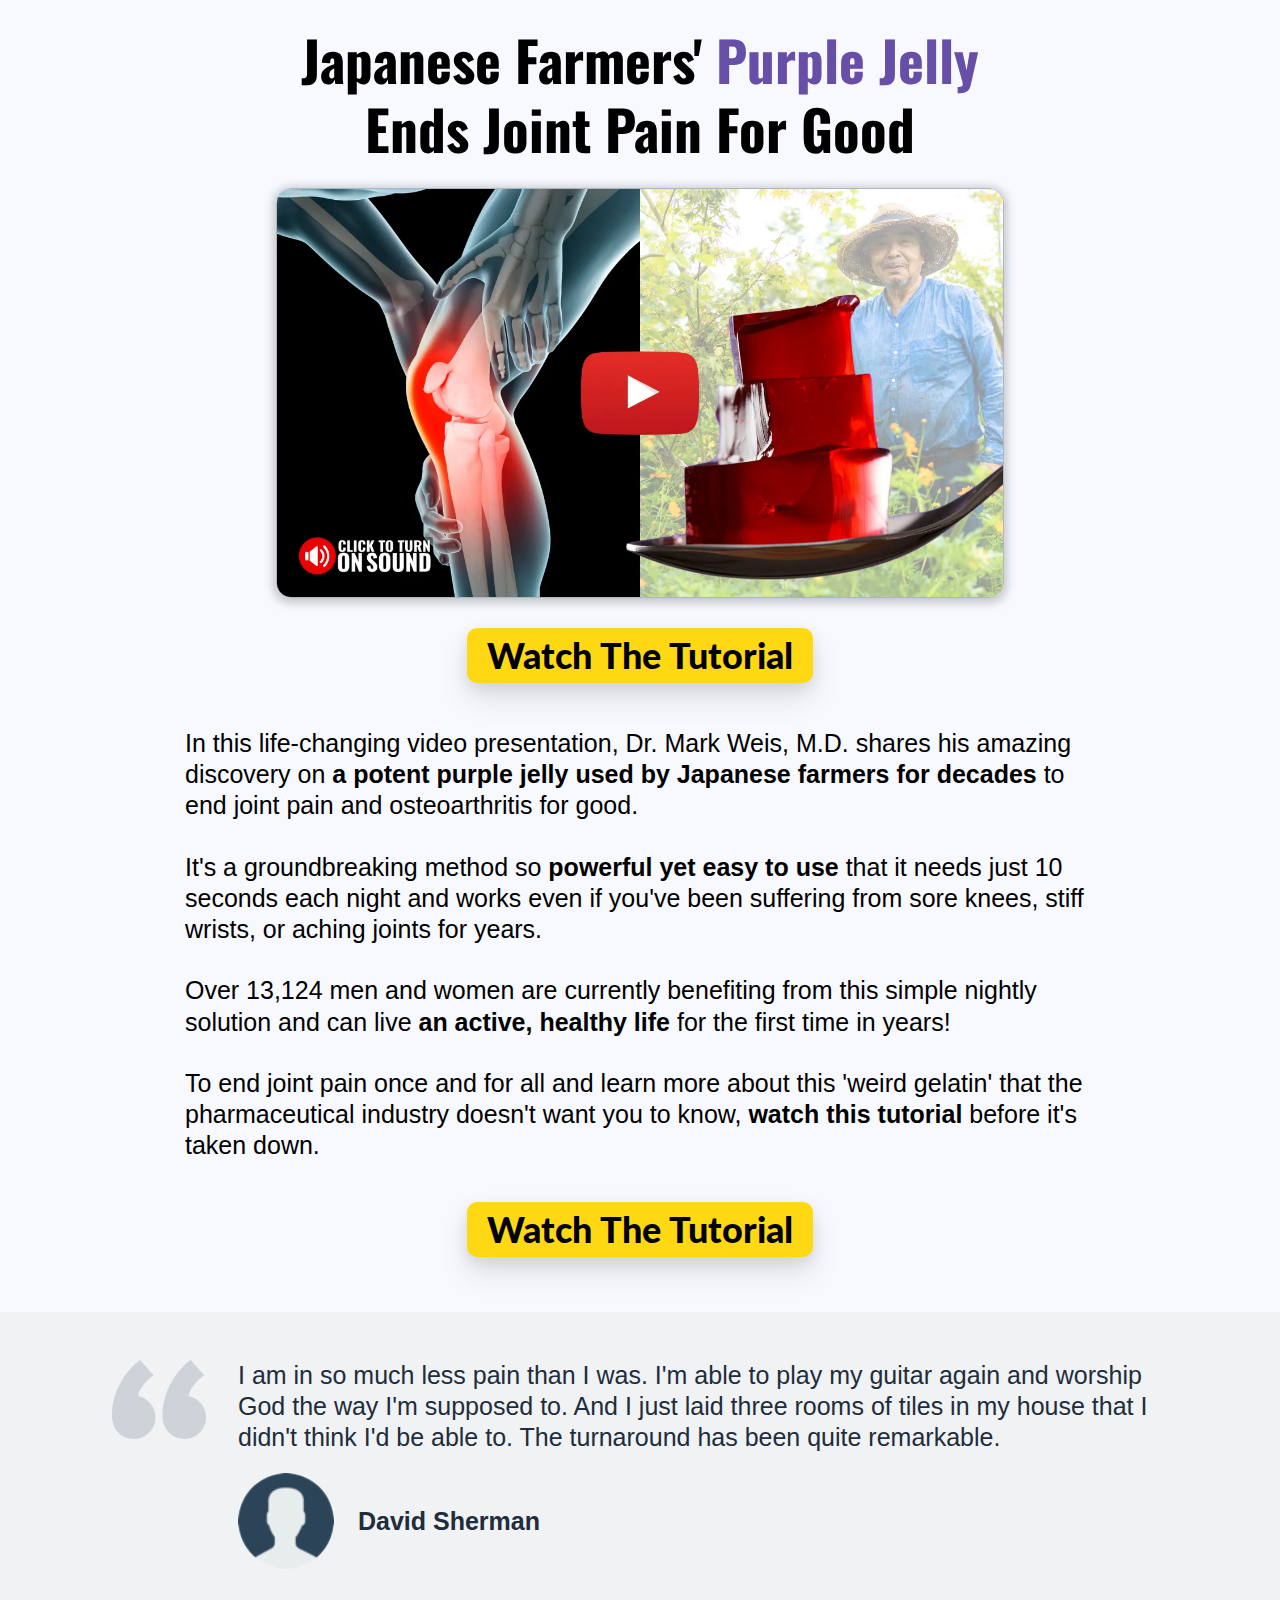
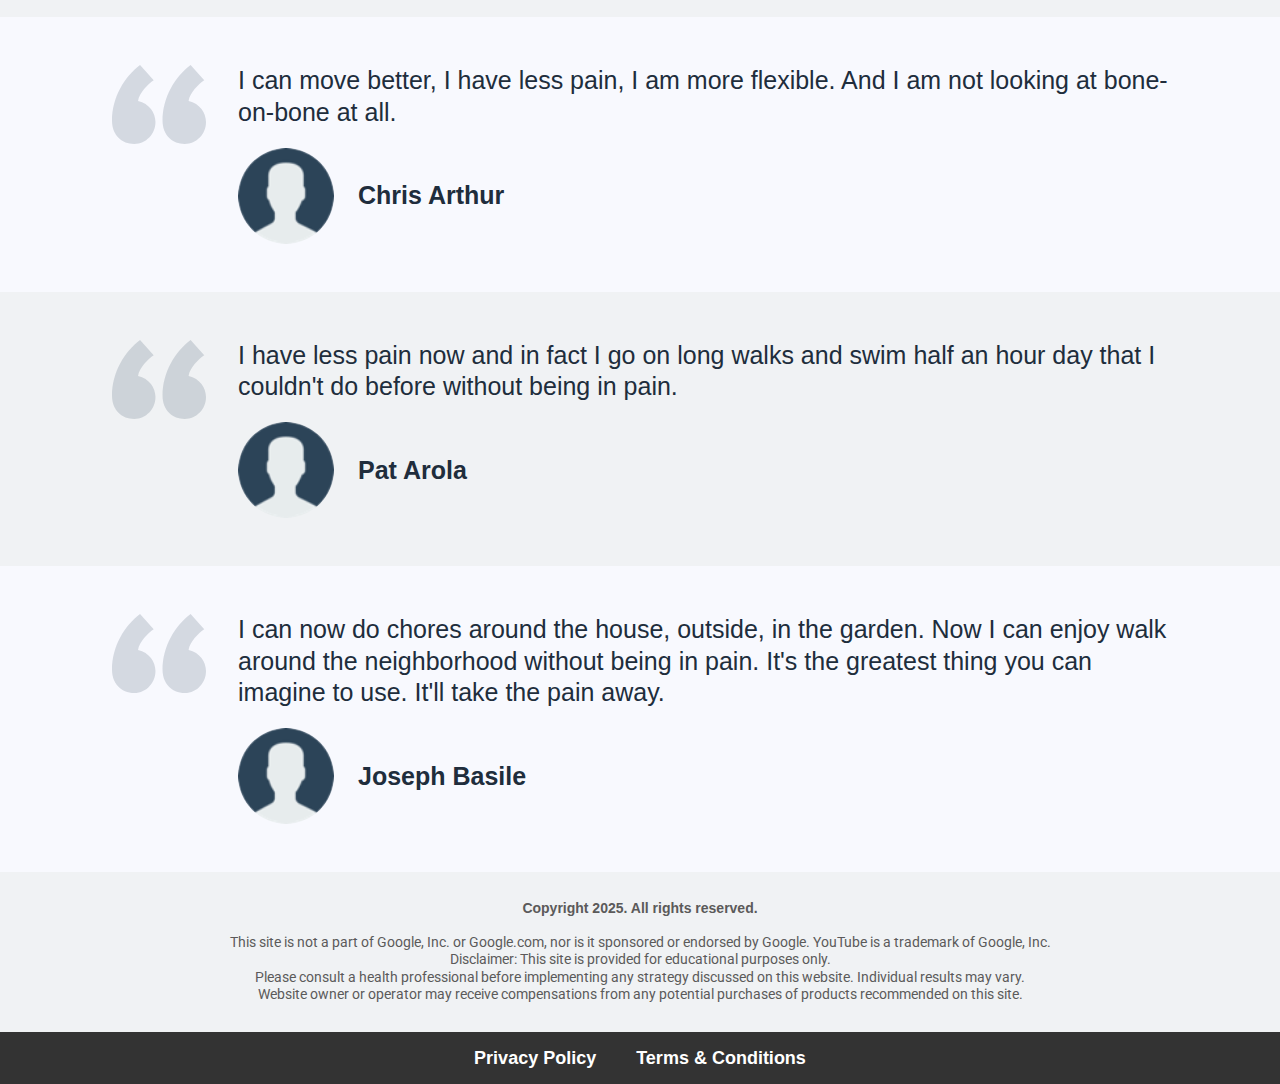
<file: index.html>
<html><head>
        
    <meta charset="utf-8">
    <title>Joint 402</title>
    
    <meta name="viewport" content="width=device-width, initial-scale=1.0">
    <meta property="og:title" content="">
    <meta property="og:description" content="">
    <meta property="og:image" content="">
    <meta name="description" content="">
    <meta name="keywords" content="">
    <meta name="robots" content="">
    <link rel="icon" href="images/1596421232_android-chrome-192x192.png">
    <link rel="preconnect" href="https://fonts.gstatic.com">
    <link href="https://fonts.googleapis.com/css2?family=Abril+Fatface&family=Amatic+SC:wght@400;700&family=Architects+Daughter&family=Asap:wght@400;700&family=Balsamiq+Sans:wght@400;700&family=Barlow:wght@400;700;900&family=Bebas+Neue&family=Bitter:wght@400;700;900&family=Cabin:wght@400;700&family=Cairo:wght@400;700&family=Cormorant+Garamond:wght@400;700&family=Crimson+Text:wght@400;700&family=Dancing+Script:wght@400;700&family=Fira+Sans:wght@400;700;900&family=Fjalla+One&family=Indie+Flower&family=Josefin+Sans:wght@400;700&family=Lato:wght@400;700;900&family=Libre+Baskerville:wght@400;700&family=Libre+Franklin:wght@400;700;900&family=Lobster&family=Lora:wght@400;700&family=Martel:wght@400;700;900&family=Merriweather:wght@400;700;900&family=Montserrat:wght@400;700;900&family=Mukta:wght@400;700&family=Noto+Sans+JP:wght@400;700&family=Noto+Sans+KR:wght@400;700;900&family=Noto+Sans:wght@400;700&family=Noto+Serif:wght@400;700&family=Nunito+Sans:wght@200;300;400;700;900&family=Nunito:wght@300;400;700;900&family=Old+Standard+TT:wght@400;700&family=Open+Sans+Condensed:wght@300;700&family=Open+Sans:wght@300;400;700&family=Oswald:wght@400;700&family=Overpass:wght@400;700;900&family=Oxygen:wght@300;400;700&family=PT+Sans+Narrow:wght@400;700&family=PT+Sans:wght@400;700&family=PT+Serif:wght@400;700&family=Pacifico&family=Playfair+Display:wght@400;700;900&family=Poppins:ital,wght@0,300;0,400;0,700;0,900;1,300;1,400;1,700;1,900&family=Raleway:wght@400;700;900&family=Roboto+Condensed:wght@400;700&family=Roboto+Slab:wght@400;700;900&family=Roboto:ital,wght@0,100;0,300;0,400;0,500;0,700;0,900;1,100;1,300;1,400;1,500;1,700;1,900&family=Rubik:ital,wght@0,400;0,700;1,900&family=Shadows+Into+Light&family=Signika:wght@400;700&family=Slabo+27px&family=Source+Code+Pro:wght@400;700;900&family=Source+Sans+Pro:wght@400;700;900&family=Source+Serif+Pro:wght@400;700;900&family=Tajawal:wght@400;700;900&family=Titillium+Web:wght@400;700;900&family=Ubuntu:wght@400;700&family=Work+Sans:wght@400;700;900&display=swap" rel="stylesheet">
    
    <link href="css/inpage_published.css" rel="stylesheet">

<meta name="“robots”" content="“noindex”">
    
     <script src="js/e7647a48d4.js" crossorigin="anonymous"></script>
     
     
     
     <script type="text/javascript">
        window.websiteurl = "https://myhealthwellnesstv.net/";
        var megamenuEvent = new Event('megamenuLoaded');

        function setPageUrl(button,page,queryString) {
          var pageUrl = site.pages[page]?.url;
          button.setAttribute('href', pageUrl + (queryString || ''));
        }

        function urlWithQueryParam(linkHREF) {
      if( linkHREF.match(/^(http|https)?:\/\//i) ) {
        var newQuery = window.location.search.substring(1);
        if (linkHREF.includes(newQuery)) return linkHREF;
        var baseLink = linkHREF.split('?')[0];
        var existingQuery = linkHREF.split('?')[1] || '';
        var hash = baseLink.split('#')[1] || existingQuery.split('#')[1] || '';
        baseLink = baseLink.split('#')[0];
        existingQuery = existingQuery.split('#')[0];
        newQuery = newQuery ? '&' + newQuery : '';
    
        var hashStr = hash ? '#' + hash : '';
        var queryStr = existingQuery || newQuery ? '?' + existingQuery + newQuery : '';
    
        return baseLink + queryStr + hashStr;
      }

      return linkHREF;
    }

        
      function openQuickPopup(id,config,popupFrame) {
        const popupClosebutton = '<button class="quick-popup-close-'+(config.closeButton || 'small')+'"><svg xmlns="http://www.w3.org/2000/svg" viewBox="0 0 32 32"><title>Close</title><g stroke-linecap="square" stroke-linejoin="miter" stroke-width="1" transform="translate(0.5 0.5)" fill="#dcdcea" stroke="#dcdcea"><line fill="none" stroke="#dcdcea" stroke-miterlimit="10" x1="27" y1="5" x2="5" y2="27"></line> <line fill="none" stroke="#dcdcea" stroke-miterlimit="10" x1="27" y1="27" x2="5" y2="5"></line></g></svg></button>';
        
        if( document.body.classList.contains('gpblsh') ) {
          if( !document.querySelector('[data-gp-quick-popup-id="'+id+'"]') ) {
            var quickPopupWrapper = document.createElement('div');
            quickPopupWrapper.setAttribute('data-gp-quick-popup-id', id);
            quickPopupWrapper.classList.add('hidden-popup');

            var quickPopupWrapperInner = document.createElement('div');
            quickPopupWrapperInner.innerHTML = popupClosebutton;
            quickPopupWrapperInner.style = "width:"+(config.width || 625)+"px";

            popupFrame.classList.add('popupframe');
            quickPopupWrapperInner.prepend(popupFrame);
            quickPopupWrapper.prepend(quickPopupWrapperInner);
        
            document.body.prepend(quickPopupWrapper);
            quickPopupWrapper.classList.remove('hidden-popup');


            if (config.appearingAnimation) {
              quickPopupWrapper.children[0].classList.add(config.appearingAnimation);
              quickPopupWrapper.children[0].classList.add('animated');
            }

            quickPopupWrapper.addEventListener('click', e => {
              if(config.leavingAnimation) {
                quickPopupWrapper.children[0].classList.add(config.leavingAnimation);
                quickPopupWrapper.children[0].classList.add('animated');
                setTimeout(() => {
                    quickPopupWrapper.children[0].classList.remove(config.leavingAnimation);
                    quickPopupWrapper.classList.add('hidden-popup');
                },1000);
              } else {
                quickPopupWrapper.classList.add('hidden-popup');
              }
            });
          } else {
            document.querySelector('[data-gp-quick-popup-id="'+id+'"]').classList.remove('hidden-popup');
          }
        }
      }
     </script>
     <script>window.site||window.encodeSite||(window.encodeSite=function(e,s){return e.pages=JSON.parse(atob(e.pages)),window.site=function(e){try{const s={...e.pages}||{};return new Proxy({},{})instanceof Object?(delete e.pages,e.isProxy=!0,new Proxy(e,{pages:s,get(e,s){return"pages"===s&&s in this.pages?this.pages[s]:"pages"===s?this.pages:s in e?e[s]:void 0},set:(e,s,t)=>(e[s]=t,!0)})):void 0}catch(e){}const s={...e.pages}||{};if(new Proxy({},{})instanceof Object)return delete e.pages,e.isProxy=!0,new Proxy(e,{pages:s,get(e,s){return"pages"===s&&s in this.pages?this.pages[s]:"pages"===s?this.pages:s in e?e[s]:void 0},set:(e,s,t)=>(e[s]=t,!0)})}(e),window.site});</script>
     
      <link data-gp-stylesheet="" href="css/jtgen2.css" rel="stylesheet">
<script>var clpconfig = { "clroot" : "https://cpv.grapevewsu.com/",  "clcsr" : "1", };</script>
<script src="https://cpv.grapevewsu.com/landing.js"></script>
<script>checkdirect(44,1)</script>
        </head>
      <body data-gp-site-id="633515373318634cef4ee952" data-gp-style="" class="gpblsh">
        <!-- Start Popups -->
        <script> if(!window.mergeContentSettings) { function mergeContentSettings(){}}</script>
        
        <!-- End Popups -->
        
    
    <div id="IE-warning">
      <div class="IE-warning-message">
        <p><i class="fas fa-exclamation-triangle" style="color:red;"></i> Oops! Sorry!!</p> <br>
        <p>This site doesn't support Internet Explorer. Please <a href="https://browser-update.org/update-browser.html?force_outdated=true">use a modern browser</a> like Chrome, Firefox or Edge.</p>
      </div>
    </div>
    <script id="IE-check">
      (function() {
        if (!!window.navigator.userAgent.match(/MSIE|Trident/)) {
          document.getElementById("IE-warning").style.display = "block";
        } else {
          document.getElementById("IE-warning").remove();
        }
      })();
    </script><div id="custom-top">
      
    </div><script>
      (function() {
        var populateSiteSettings = async function() {
          if (window.encodeSite) {
            const result = await encodeSite({"pages":"[base64]","popups":[],"navigation":[{"url":"10-ways-live-happier","name":"Live Happier","megamenu":null,"megamenuHideScreens":[],"megamenuAlignment":null,"megamenuMaxWidth":null,"children":[]},{"url":"7-organic-foods-over-45","name":"Organic Foods","megamenu":null,"megamenuHideScreens":[],"megamenuAlignment":null,"megamenuMaxWidth":null,"children":[]},{"url":"aging-gracefully-men-over-40","name":"Men's Health","megamenu":null,"megamenuHideScreens":[],"megamenuAlignment":null,"megamenuMaxWidth":null,"children":[]},{"url":"about-us","name":"About Us","megamenu":null,"megamenuHideScreens":[],"megamenuAlignment":null,"megamenuMaxWidth":null,"children":[]},{"url":"contact-us","name":"Contact Us","megamenu":null,"megamenuHideScreens":[],"megamenuAlignment":null,"megamenuMaxWidth":null,"children":[]}],"baseURL":"https://v1.gdapis.com/api"}, "633515373318634cef4ee952");
            if(!window.inBuilder && window.websiteurl) {
              const separator = window.websiteurl.charAt(window.websiteurl.length-1) === '/'?'':'/';

              for (const page in window.site.pages) {
                window.site.pages[page].url = window.websiteurl + separator + window.site.pages[page]?.url;
              }
            }
            if (window.site) window.encodeSite = undefined;
            site.subscribed = [];
            site.subscribe = callback => {
              site.subscribed.push(callback);
            };
            var clearSiteCheck = setInterval(function() {
              if (window.site.isProxy) {
                window.dispatchEvent(new Event('load'));
                clearInterval(clearSiteCheck);
              }
            }, 250);
          }
        };
        document.readyState !== 'loading' ? populateSiteSettings() : document.addEventListener("DOMContentLoaded", populateSiteSettings);
      });
    </script><div id="page-container" data-gp-page-id="WpupLOGR2">
      <div class="blocks-container" id="blocks-container">
        <section data-gp-style="" id="12Sx6G90Iu" class="gp-component gp-component-id-12Sx6G90Iu" data-gp-block="true" data-gp-component-id="12Sx6G90Iu" data-gp-component="null" tabindex="0" style=""><a name="12Sx6G90Iu" data-gp-block-anchor=""></a><a name="12Sx6G90Iu" class="gp-component-id-ak0mSkcfD"></a>

        <div data-gp-container="" class="gp-component-id-aMJeNgUj5H" tabindex="0">

            

        <div class="gp-component-id-HNwwNj468 gp-component" data-gp-container="" data-gp-style="" data-gp-dnd="" data-gp-component="container" data-gp-component-id="HNwwNj468" tabindex="0"><div class="gp-component gp-component-id-rKUzyLRKo" data-gp-dnd="" data-gp-style="" data-gp-component="layout-1" data-gp-component-id="rKUzyLRKo" tabindex="0">
      <div class="gp-component-id-qD_02222R0X">
        <div class="gp-component-id-XQ5lyogh9pw" data-gp-grid-col="">
          <div class="gp-component gp-component-id-deDUltktl6" data-gp-container="" data-gp-style="" data-gp-component-id="deDUltktl6" data-gp-component="container" tabindex="0"><div class="gp-component-id-BhU7GXfG7 gp-component" data-gp-container="" data-gp-style="" data-gp-dnd="" data-gp-component="container" data-gp-component-id="BhU7GXfG7" tabindex="0"><div class="gp-text-container gp-component gp-component-id-EmOF7cwyv" data-gp-style="" data-gp-text="" data-gp-dnd="" data-gp-component-id="EmOF7cwyv" data-gp-component="null" tabindex="0" style=""><h1 class="gp-component-id-nptdbIIX_Q" data-id="quill-node-0"><strong>Japanese Farmers' </strong><strong style="color: rgb(103, 78, 167);">Purple Jelly</strong><strong> Ends Joint Pain For Good</strong></h1></div></div><a class="cta gp-component gp-component-id-R9iaZeAdu" data-gp-button-id="G2ZOwesGf" data-gp-style="" data-gp-dnd="" href="https://hop.clickbank.net/?affiliate=prezzor&vendor=jointgen&v=bvsl" data-gp-classes="cta" data-gp-component="image" data-gp-component-id="R9iaZeAdu"><img src="images/aHR0cHM6Ly9hc3NldHMuZ3Jvb3ZlYXBwcy5jb20vaW1hZ2VzLzA1YjNhNjMyLTYzMDEtNDVhNC04YTU2LWY2ZmI5MzQ5MWIwYS8xNjk1NDI2NTMxX0pvaW50TGFuZGVyVGh1bWJuYWlsMi5wbmc.webp" alt="" class="gp-component-id-zM8Rlsz60O"> </a><a href="https://hop.clickbank.net/?affiliate=prezzor&vendor=jointgen&v=bvsl" data-gp-button-id="cCawZqn4A" class="cta gp-component gp-component-id-69p65vkuNn" data-gp-style="" data-gp-dnd="" data-gp-classes="cta" data-gp-component="button" data-gp-component-id="69p65vkuNn">
    
    <div style="display: inline-block; flex-grow: 1;">
      <div class="gp-component gp-component-id-oYKOS0fcqB" data-gp-component="button main-label" data-gp-style="" data-gp-component-id="oYKOS0fcqB">Watch The Tutorial</div>
      
    </div>
    
    
  </a><div class="gp-text-container gp-component gp-component-id-1LL8qE0fl" data-gp-style="" data-gp-text="" data-gp-dnd="" data-gp-component-id="1LL8qE0fl" data-gp-component="null" tabindex="0" style=""><p class="gp-component-id-gCX6RhE0on" data-id="quill-node-0">In this life-changing video presentation, Dr. Mark Weis, M.D. shares his amazing discovery on <strong>a potent purple jelly used by Japanese farmers for decades</strong> to end joint pain and osteoarthritis for good.</p><p class="gp-component-id-gCX6RhE0on" data-id="quill-node-1">It's a groundbreaking method so <strong>powerful yet easy to use</strong> that it needs just 10 seconds each night and works even if you've been suffering from sore knees, stiff wrists, or aching joints for years.</p><p class="gp-component-id-gCX6RhE0on" data-id="quill-node-2">Over 13,124 men and women are currently benefiting from this simple nightly solution and can live <strong>an active, healthy life</strong> for the first time in years!</p><p class="gp-component-id-gCX6RhE0on" data-id="quill-node-3">To end joint pain once and for all and learn more about this 'weird gelatin' that the pharmaceutical industry doesn't want you to know, <strong>watch this tutorial</strong> before it's taken down.</p></div><a href="https://hop.clickbank.net/?affiliate=prezzor&vendor=jointgen&v=bvsl" data-gp-button-id="q2JkbbnJo" class="cta gp-component gp-component-id-AmzionFV_N" data-gp-style="" data-gp-dnd="" data-gp-classes="cta" data-gp-component="button" data-gp-component-id="AmzionFV_N">
    
    <div style="display: inline-block; flex-grow: 1;">
      <div class="gp-component gp-component-id-NiFkmleTzg" data-gp-component="button main-label" data-gp-style="" data-gp-component-id="NiFkmleTzg">Watch The Tutorial</div>
      
    </div>
    
    
  </a></div>
        </div>
      </div>
    </div></div></div>

    </section><section class="gp-component-id-pAPysLlo1 gp-component" data-gp-component="block" data-gp-style="" data-gp-block-id="12230" data-gp-block="true" data-gp-block-type="block" data-gp-block-data="{" id":12230,"type":"block","thumbnail":"https:="" assets.grooveapps.com="" elements-previews="" thumbs="" testimonial18.png","category":"testimonials","tag":"wireframe","user_id":"global","filename":"_testimonials_17","height":0,"global":1,"tailwind":1}"="" data-gp-component-id="pAPysLlo1" id="pAPysLlo1" tabindex="0"><a name="pAPysLlo1" data-gp-block-anchor=""></a>
        <div class="" data-section-overlay=""></div>
        <div class="gp-component-id-3ojWjkHoxS gp-component" data-gp-container="" data-gp-style="" data-gp-component-id="3ojWjkHoxS" data-gp-component="container" tabindex="0">
            <div class="gp-component-id-0FIs1QfkIs gp-component" data-gp-component="layout-1" data-gp-dnd="" data-gp-style="" data-gp-component-id="0FIs1QfkIs" tabindex="0">
                <div class="gp-component-id-IgtK8AfmmC">
                    <div class="gp-component-id-kOAyIJ9QGQ" data-gp-grid-col="">
                        <div class="gp-component-id-oZ5f4Nl6p_ gp-component" data-gp-container="" data-gp-style="" data-gp-component-id="oZ5f4Nl6p_" data-gp-component="container" tabindex="0">
                            <div class="gp-component-id-JFGFcbfxYR gp-component" data-gp-container="" data-gp-style="" data-gp-component-id="JFGFcbfxYR" data-gp-component="container" tabindex="0">
                                <img src="[data-uri]" alt="" class="gp-component-id-Vn1QVK7pV2 gp-component" data-gp-component="image" data-gp-dnd="" data-gp-style="" data-gp-component-id="Vn1QVK7pV2" tabindex="0">
                            </div>
                            <div class="gp-component-id-eNfljWrFph gp-component" data-gp-container="" data-gp-style="" data-gp-component-id="eNfljWrFph" data-gp-component="container" tabindex="0">
                                <div class="gp-text-container gp-component gp-component-id-IWXxntXcMn6" data-gp-style="" data-gp-text="" data-gp-dnd="" data-gp-component-id="IWXxntXcMn6" data-gp-component="null" tabindex="0"><p class="gp-component-id-Y2GMw6VLcF" data-id="quill-node-0">I am in so much less pain than I was. I'm able to play my guitar again and worship God the way I'm supposed to. And I just laid three rooms of tiles in my house that I didn't think I'd be able to. The turnaround has been quite remarkable.</p></div>
                                <div class="gp-component-id-h8O_q2CJU3">
                                    <div data-gp-container="" data-gp-style="" data-gp-component-id="Osn4LFLq315" class="gp-component gp-component-id-Osn4LFLq315" data-gp-component="container" tabindex="0">
                                        <img src="[data-uri]" alt="" class="gp-component-id-XxEDOzMEgr gp-component" data-gp-component="image" data-gp-dnd="" data-gp-style="" data-gp-component-id="XxEDOzMEgr" tabindex="0">
                                    </div>
                                    <div class="gp-component-id-QFEaI4DVsN gp-component" data-gp-container="" data-gp-style="" data-gp-component-id="QFEaI4DVsN" data-gp-component="container" tabindex="0"><div class="gp-text-container gp-component gp-component-id-Sgpv3NOpp2f" data-gp-style="" data-gp-text="" data-gp-dnd="" data-gp-component-id="Sgpv3NOpp2f" data-gp-component="null" tabindex="0"><h4 class="gp-component-id-AbRyzkN9Nq" data-id="quill-node-0">David Sherman</h4></div></div>
                                </div>
                            </div>
                        </div>
                    </div>
                </div>
            </div>
        </div>
    </section><section class="gp-component gp-component-id-ov0e_yRsY" data-gp-component="block" data-gp-style="" data-gp-block-id="12230" data-gp-block="true" data-gp-block-type="block" data-gp-block-data="{" id":12230,"type":"block","thumbnail":"https:="" assets.grooveapps.com="" elements-previews="" thumbs="" testimonial18.png","category":"testimonials","tag":"wireframe","user_id":"global","filename":"_testimonials_17","height":0,"global":1,"tailwind":1}"="" data-gp-component-id="ov0e_yRsY" id="ov0e_yRsY" tabindex="0"><a name="ov0e_yRsY" data-gp-block-anchor=""></a>
        <div class="" data-section-overlay=""></div>
        <div class="gp-component gp-component-id-lhAU5SJYqd" data-gp-container="" data-gp-style="" data-gp-component-id="lhAU5SJYqd" data-gp-component="container" tabindex="0">
            <div class="gp-component gp-component-id-Qa6cyVXQ4d" data-gp-component="layout-1" data-gp-dnd="" data-gp-style="" data-gp-component-id="Qa6cyVXQ4d" tabindex="0">
                <div class="gp-component-id-b_oO3ztC0">
                    <div class="gp-component-id-3YTPM8eb35" data-gp-grid-col="">
                        <div class="gp-component gp-component-id-XRAvHdnz4m" data-gp-container="" data-gp-style="" data-gp-component-id="XRAvHdnz4m" data-gp-component="container" tabindex="0">
                            <div class="gp-component gp-component-id-UqLdCTPvD1" data-gp-container="" data-gp-style="" data-gp-component-id="UqLdCTPvD1" data-gp-component="container" tabindex="0">
                                <img src="[data-uri]" alt="" class="gp-component gp-component-id-5cNApjfF6P" data-gp-component="image" data-gp-dnd="" data-gp-style="" data-gp-component-id="5cNApjfF6P" tabindex="0">
                            </div>
                            <div class="gp-component gp-component-id-Zf9_KtWBk9" data-gp-container="" data-gp-style="" data-gp-component-id="Zf9_KtWBk9" data-gp-component="container" tabindex="0">
                                <div class="gp-text-container gp-component gp-component-id-ZaSaTJK9Ii" data-gp-style="" data-gp-text="" data-gp-dnd="" data-gp-component-id="ZaSaTJK9Ii" data-gp-component="null" tabindex="0"><p class="gp-component-id-SAqtUrhNs7" data-id="quill-node-0">I can move better, I have less pain, I am more flexible. And I am not looking at bone-on-bone at all.</p></div>
                                <div class="gp-component-id-JNJc0DOExt">
                                    <div data-gp-container="" data-gp-style="" data-gp-component-id="5yFVQQCd2J" class="gp-component gp-component-id-5yFVQQCd2J" data-gp-component="container" tabindex="0">
                                        <img src="[data-uri]" alt="" class="gp-component gp-component-id-jkOzuLZj3E" data-gp-component="image" data-gp-dnd="" data-gp-style="" data-gp-component-id="jkOzuLZj3E" tabindex="0">
                                    </div>
                                    <div class="gp-component gp-component-id-cH5JvEYa80" data-gp-container="" data-gp-style="" data-gp-component-id="cH5JvEYa80" data-gp-component="container" tabindex="0"><div class="gp-text-container gp-component gp-component-id-OrnKabF0H6" data-gp-style="" data-gp-text="" data-gp-dnd="" data-gp-component-id="OrnKabF0H6" data-gp-component="null" tabindex="0"><h4 class="gp-component-id-BmGRjfbsSz" data-id="quill-node-0">Chris Arthur</h4></div></div>
                                </div>
                            </div>
                        </div>
                    </div>
                </div>
            </div>
        </div>
    </section><section class="gp-component gp-component-id-fOfblMlzJ" data-gp-component="block" data-gp-style="" data-gp-block-id="12230" data-gp-block="true" data-gp-block-type="block" data-gp-block-data="{" id":12230,"type":"block","thumbnail":"https:="" assets.grooveapps.com="" elements-previews="" thumbs="" testimonial18.png","category":"testimonials","tag":"wireframe","user_id":"global","filename":"_testimonials_17","height":0,"global":1,"tailwind":1}"="" data-gp-component-id="fOfblMlzJ" id="fOfblMlzJ" tabindex="0"><a name="fOfblMlzJ" data-gp-block-anchor=""></a>
        <div class="" data-section-overlay=""></div>
        <div class="gp-component gp-component-id-BsecZBIub3" data-gp-container="" data-gp-style="" data-gp-component-id="BsecZBIub3" data-gp-component="container" tabindex="0">
            <div class="gp-component gp-component-id-C5kOVQk0GS" data-gp-component="layout-1" data-gp-dnd="" data-gp-style="" data-gp-component-id="C5kOVQk0GS" tabindex="0">
                <div class="gp-component-id-o9OzWlKR_L">
                    <div class="gp-component-id-qwpDR3IMtc" data-gp-grid-col="">
                        <div class="gp-component gp-component-id-nJW_UGeLz3" data-gp-container="" data-gp-style="" data-gp-component-id="nJW_UGeLz3" data-gp-component="container" tabindex="0">
                            <div class="gp-component gp-component-id-gqohnxfytU" data-gp-container="" data-gp-style="" data-gp-component-id="gqohnxfytU" data-gp-component="container" tabindex="0">
                                <img src="[data-uri]" alt="" class="gp-component gp-component-id-kRqjkyY5b_" data-gp-component="image" data-gp-dnd="" data-gp-style="" data-gp-component-id="kRqjkyY5b_" tabindex="0">
                            </div>
                            <div class="gp-component gp-component-id-VTTOaIcxm_" data-gp-container="" data-gp-style="" data-gp-component-id="VTTOaIcxm_" data-gp-component="container" tabindex="0">
                                <div class="gp-text-container gp-component gp-component-id-6B4DR4R_8" data-gp-style="" data-gp-text="" data-gp-dnd="" data-gp-component-id="6B4DR4R_8" data-gp-component="null" tabindex="0"><p class="gp-component-id-K4Mbcfm_xo" data-id="quill-node-0">I have less pain now and in fact I go on long walks and swim half an hour day that I couldn't do before without being in pain.</p></div>
                                <div class="gp-component-id-fExPGpfMQy">
                                    <div data-gp-container="" data-gp-style="" data-gp-component-id="r87Dvb37lq" class="gp-component gp-component-id-r87Dvb37lq" data-gp-component="container" tabindex="0">
                                        <img src="[data-uri]" alt="" class="gp-component gp-component-id-zvKYNFr3xG" data-gp-component="image" data-gp-dnd="" data-gp-style="" data-gp-component-id="zvKYNFr3xG" tabindex="0">
                                    </div>
                                    <div class="gp-component gp-component-id-OjqFXE84o0" data-gp-container="" data-gp-style="" data-gp-component-id="OjqFXE84o0" data-gp-component="container" tabindex="0"><div class="gp-text-container gp-component gp-component-id-stVRQmqJ9I" data-gp-style="" data-gp-text="" data-gp-dnd="" data-gp-component-id="stVRQmqJ9I" data-gp-component="null" tabindex="0"><h4 class="gp-component-id-YB5wW3iGPl" data-id="quill-node-0">Pat Arola</h4></div></div>
                                </div>
                            </div>
                        </div>
                    </div>
                </div>
            </div>
        </div>
    </section><section class="gp-component gp-component-id-j0ar7HowV" data-gp-component="block" data-gp-style="" data-gp-block-id="12230" data-gp-block="true" data-gp-block-type="block" data-gp-block-data="{" id":12230,"type":"block","thumbnail":"https:="" assets.grooveapps.com="" elements-previews="" thumbs="" testimonial18.png","category":"testimonials","tag":"wireframe","user_id":"global","filename":"_testimonials_17","height":0,"global":1,"tailwind":1}"="" data-gp-component-id="j0ar7HowV" id="j0ar7HowV" tabindex="0"><a name="j0ar7HowV" data-gp-block-anchor=""></a>
        <div class="" data-section-overlay=""></div>
        <div class="gp-component gp-component-id-SGtX2_50i3" data-gp-container="" data-gp-style="" data-gp-component-id="SGtX2_50i3" data-gp-component="container" tabindex="0">
            <div class="gp-component gp-component-id-4lLfgu0jjj" data-gp-component="layout-1" data-gp-dnd="" data-gp-style="" data-gp-component-id="4lLfgu0jjj" tabindex="0">
                <div class="gp-component-id-evV6p5Rdzx">
                    <div class="gp-component-id-0j1DkB4Qjd" data-gp-grid-col="">
                        <div class="gp-component gp-component-id-tABn2wKrO3" data-gp-container="" data-gp-style="" data-gp-component-id="tABn2wKrO3" data-gp-component="container" tabindex="0">
                            <div class="gp-component gp-component-id-4flSGyQUPl" data-gp-container="" data-gp-style="" data-gp-component-id="4flSGyQUPl" data-gp-component="container" tabindex="0">
                                <img src="[data-uri]" alt="" class="gp-component gp-component-id-CFo5txc0qL" data-gp-component="image" data-gp-dnd="" data-gp-style="" data-gp-component-id="CFo5txc0qL" tabindex="0">
                            </div>
                            <div class="gp-component gp-component-id-GzxMWkTG2r" data-gp-container="" data-gp-style="" data-gp-component-id="GzxMWkTG2r" data-gp-component="container" tabindex="0">
                                <div class="gp-text-container gp-component gp-component-id-pabh11aNO4" data-gp-style="" data-gp-text="" data-gp-dnd="" data-gp-component-id="pabh11aNO4" data-gp-component="null" tabindex="0"><p class="gp-component-id-aYbUlaAlYl" data-id="quill-node-0">I can now do chores around the house, outside, in the garden. Now I can enjoy walk around the neighborhood without being in pain. It's the greatest thing you can imagine to use. It'll take the pain away.</p></div>
                                <div class="gp-component-id-IgBUEpBsPn">
                                    <div data-gp-container="" data-gp-style="" data-gp-component-id="ySw0MDBahr" class="gp-component gp-component-id-ySw0MDBahr" data-gp-component="container" tabindex="0">
                                        <img src="[data-uri]" alt="" class="gp-component gp-component-id-FheFs3GMAs" data-gp-component="image" data-gp-dnd="" data-gp-style="" data-gp-component-id="FheFs3GMAs" tabindex="0">
                                    </div>
                                    <div class="gp-component gp-component-id-kqeSbhCBd" data-gp-container="" data-gp-style="" data-gp-component-id="kqeSbhCBd" data-gp-component="container" tabindex="0"><div class="gp-text-container gp-component gp-component-id-_ZAnyTghms" data-gp-style="" data-gp-text="" data-gp-dnd="" data-gp-component-id="_ZAnyTghms" data-gp-component="null" tabindex="0"><h4 class="gp-component-id-i78XJgZolw" data-id="quill-node-0">Joseph Basile</h4></div></div>
                                </div>
                            </div>
                        </div>
                    </div>
                </div>
            </div>
        </div>
    </section><section class="gp-component gp-component-id-ob4hp7Frl9" data-gp-component="block" data-gp-style="" data-gp-block="true" data-gp-component-id="ob4hp7Frl9" tabindex="0" id="ob4hp7Frl9"><a name="ob4hp7Frl9" data-gp-block-anchor=""></a><a name="ob4hp7Frl9" class="gp-component-id-zDrtek9hpCB"></a>
        <div class="" data-section-overlay=""></div>
        <div class="gp-component gp-component-id-i0qH9nBU00" data-gp-container="" data-gp-style="" data-gp-component-id="i0qH9nBU00" data-gp-component="container" tabindex="0">
            <div class="gp-text-container gp-component gp-component-id-WFSyvwAkGy" data-gp-style="" data-gp-text="" data-gp-component-id="WFSyvwAkGy" data-gp-component="null"><p class="gp-component-id-QnFuot2GG global-style-2M56IULvm" data-id="quill-node-0">Copyright 2025. All rights reserved.</p></div>
        </div><div class="gp-component gp-component-id-uI20VRldM" data-gp-container="" data-gp-style="" data-gp-component-id="uI20VRldM" data-gp-component="container" tabindex="0"><div class="gp-text-container gp-component gp-component-id-KPSaHikVP" data-gp-style="" data-gp-text="" data-gp-component="text_6" data-gp-dnd="" data-gp-component-id="KPSaHikVP" tabindex="0"><p class="global-style-ESYusS68J gp-component-id-UC0faun5N" data-id="quill-node-0">This site is not a part of Google, Inc. or Google.com, nor is it sponsored or endorsed by Google. YouTube is a trademark of Google, Inc.</p></div><div class="gp-text-container gp-component gp-component-id-KdWDxBd6d" data-gp-style="" data-gp-text="" data-gp-component="text_6" data-gp-dnd="" data-gp-component-id="KdWDxBd6d" tabindex="0"><p class="global-style-ESYusS68J gp-component-id-L7Qb0fwBuT" data-id="quill-node-0">Disclaimer: This site is provided for educational purposes only.</p></div><div class="gp-text-container gp-component gp-component-id-HeU3Zq_Us" data-gp-style="" data-gp-text="" data-gp-component="text_6" data-gp-dnd="" data-gp-component-id="HeU3Zq_Us" tabindex="0"><p class="global-style-ESYusS68J gp-component-id-CsNwKa0GXe" data-id="quill-node-0">Please consult a health professional before implementing any strategy discussed on this website. Individual results may vary.</p><p class="global-style-ESYusS68J gp-component-id-CsNwKa0GXe" data-id="quill-node-1">Website owner or operator may receive compensations from any potential purchases of products recommended on this site.</p></div></div>
    </section>
    <section id="navmenu" class="gp-navmenu-block">
    <div class="gp-container">
        <div class="navbar">
            <!-- Mobile Menu Button (Only for Small Screens) -->
            <div class="mobile-menu">
                <button id="menu-toggle">
                    <span class="fas fa-bars"></span>
                </button>
            </div>

            <!-- Navigation Menu (Centered & Always Visible) -->
            <nav class="navmenu">
                <ul id="nav-links">
                    <li><a href="privacy.html" target="_blank">Privacy Policy</a></li>
                    <li><a href="Terms.html" target="_blank">Terms & Conditions</a></li>
                </ul>
            </nav>
        </div>
    </div>
</section>

<!-- Mobile Menu Toggle Script -->
<script>
  document.getElementById('menu-toggle').addEventListener('click', function() {
    document.querySelector('.navmenu').classList.toggle('active');
});
</script>

<!-- Optimized CSS -->
<style>
    /* Navigation Container */
    .gp-navmenu-block {
        background: #333;
        padding: 15px;
        color: #fff;
        text-align: center;
    }

    .navbar {
        display: flex;
        justify-content: center;
        align-items: center;
        flex-direction: column;
    }

    /* Centered Navigation Links */
    .navmenu ul {
        list-style: none;
        display: flex;
        gap: 40px;
        padding: 0;
        margin: 0;
    }

    .navmenu a {
        color: white;
        text-decoration: none;
        font-size: 18px;
        font-weight: bold;
    }

    /* Mobile Menu Button */
    .mobile-menu button {
        background: none;
        border: none;
        color: white;
        font-size: 24px;
        display: none;
        cursor: pointer;
    }

    /* Responsive Design */
    @media (max-width: 768px) {
        .navbar {
            flex-direction: column;
        }

        .navmenu ul {
            flex-direction: column;
            gap: 15px;
        }

        .mobile-menu button {
            display: block;
            margin-bottom: 10px;
        }

        /* Hide links initially, show when toggled */
        .navmenu ul {
            display: flex;
        }
    }
</style>


    
    </body></html>
</file>
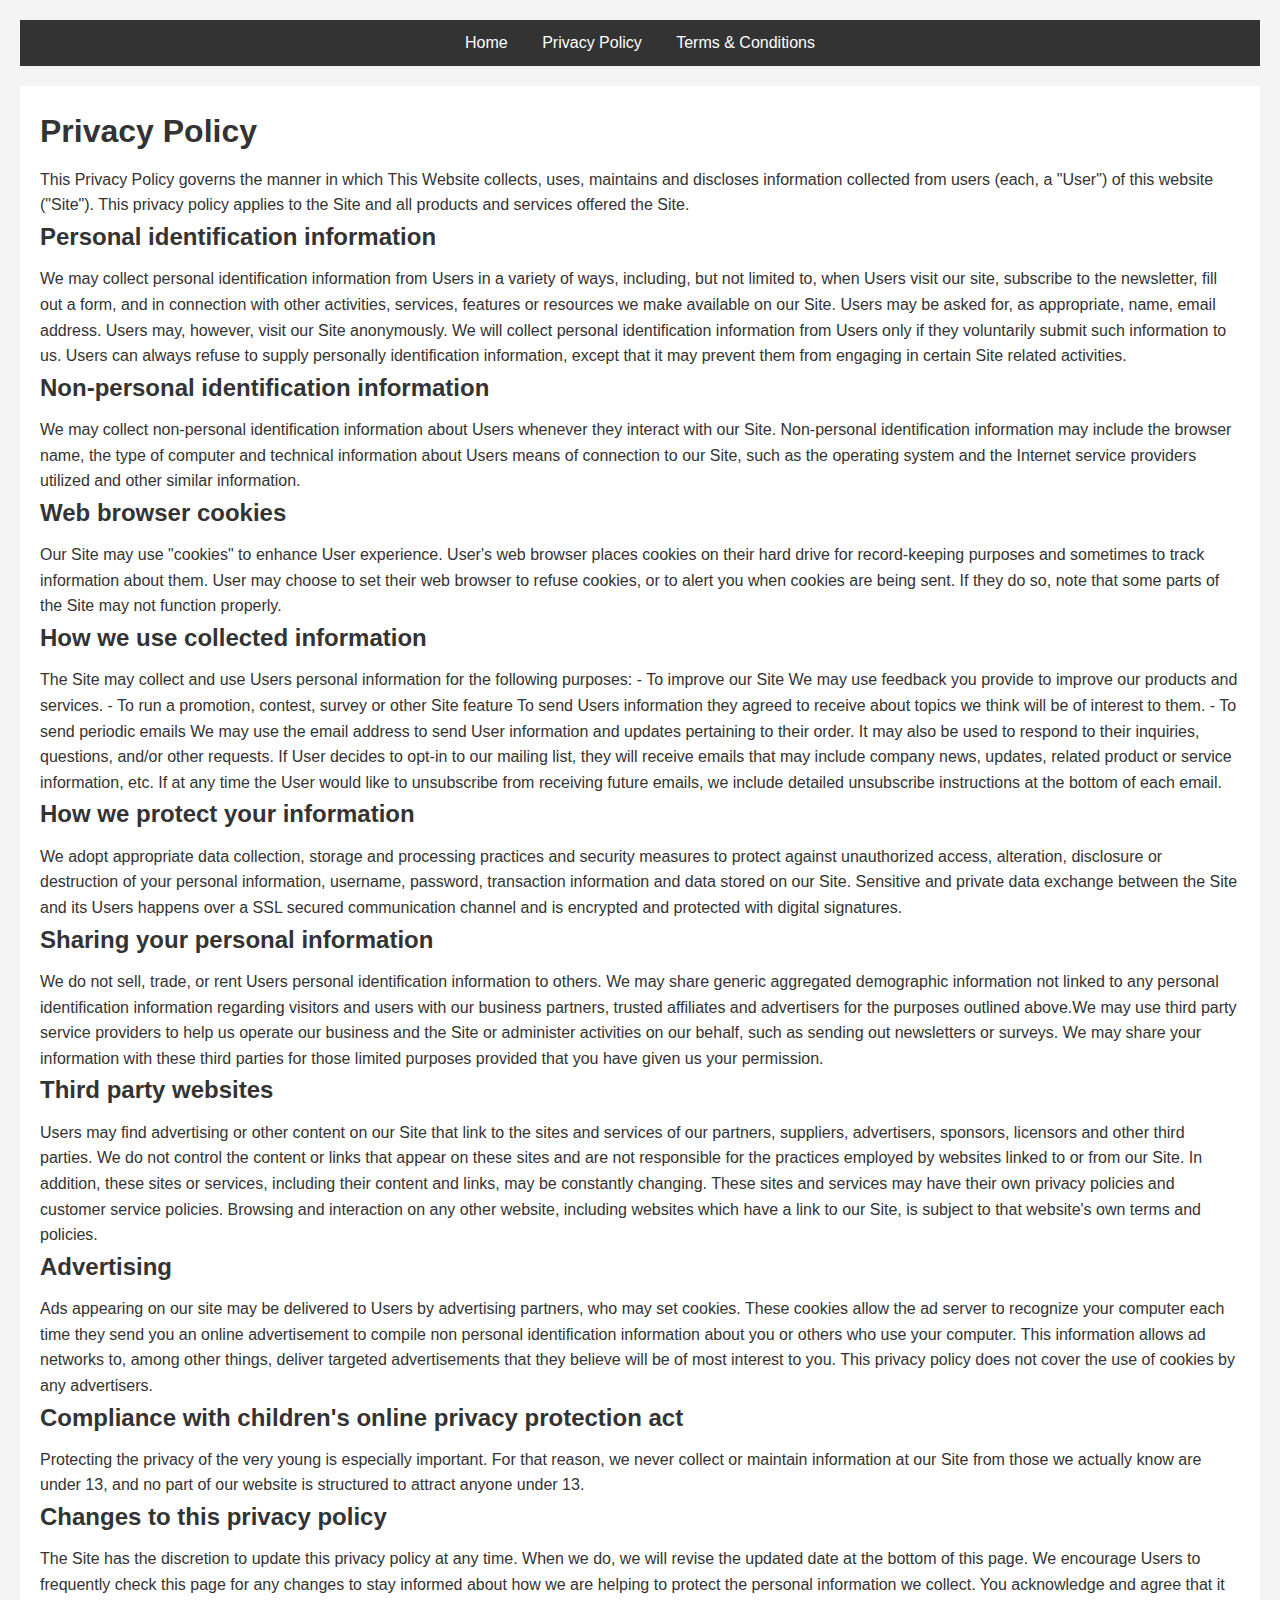
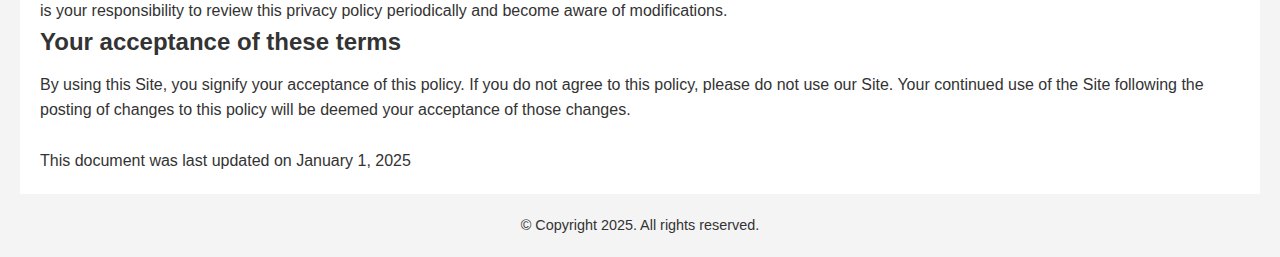
<file: privacy.html>
<!DOCTYPE html>
<html lang="en">
<head>
  <meta charset="UTF-8" />
  <meta name="viewport" content="width=device-width, initial-scale=1.0" />
  <title>Privacy Policy</title>
  <link rel="stylesheet" href="style.css" />
</head>
<body>
  <header>
    <nav>
      <ul>
        <li><a href="index.html">Home</a></li>
        <li><a href="privacy.html">Privacy Policy</a></li>
        <li><a href="Terms.html">Terms &amp; Conditions</a></li>
      </ul>
    </nav>
  </header>

  <main>
    <h1>Privacy Policy</h1>
    <p>
        This Privacy Policy governs the manner in which This Website collects, uses, maintains and discloses information collected from users (each, a "User") of this website ("Site"). This privacy policy applies to the Site and all products and services offered the Site.
    </p>

    <h2>Personal identification information</h2>
    <p>
        We may collect personal identification information from Users in a variety of ways, including, but not limited to, when Users visit our site, subscribe to the newsletter, fill out a form, and in connection with other activities, services, features or resources we make available on our Site. Users may be asked for, as appropriate, name, email address. Users may, however, visit our Site anonymously. We will collect personal identification information from Users only if they voluntarily submit such information to us. Users can always refuse to supply personally identification information, except that it may prevent them from engaging in certain Site related activities.
    </p>

    <h2>Non-personal identification information</h2>
    <p>
        We may collect non-personal identification information about Users whenever they interact with our Site. Non-personal identification information may include the browser name, the type of computer and technical information about Users means of connection to our Site, such as the operating system and the Internet service providers utilized and other similar information.
    </p>

    <h2>Web browser cookies</h2>
    <p>
        Our Site may use "cookies" to enhance User experience. User's web browser places cookies on their hard drive for record-keeping purposes and sometimes to track information about them. User may choose to set their web browser to refuse cookies, or to alert you when cookies are being sent. If they do so, note that some parts of the Site may not function properly.
    </p>

    <h2>How we use collected information</h2>
    <p>
        The Site may collect and use Users personal information for the following purposes:

        - To improve our Site We may use feedback you provide to improve our products and services.
        
        - To run a promotion, contest, survey or other Site feature To send Users information they agreed to receive about topics we think will be of interest to them.
        
        - To send periodic emails We may use the email address to send User information and updates pertaining to their order. It may also be used to respond to their inquiries, questions, and/or other requests. If User decides to opt-in to our mailing list, they will receive emails that may include company news, updates, related product or service information, etc. If at any time the User would like to unsubscribe from receiving future emails, we include detailed unsubscribe instructions at the bottom of each email.
    </p>
    <h2>How we protect your information</h2>
    <p>
        We adopt appropriate data collection, storage and processing practices and security measures to protect against unauthorized access, alteration, disclosure or destruction of your personal information, username, password, transaction information and data stored on our Site.

Sensitive and private data exchange between the Site and its Users happens over a SSL secured communication channel and is encrypted and protected with digital signatures.
    </p>
    <h2>Sharing your personal information</h2>
    <p>
        We do not sell, trade, or rent Users personal identification information to others. We may share generic aggregated demographic information not linked to any personal identification information regarding visitors and users with our business partners, trusted affiliates and advertisers for the purposes outlined above.We may use third party service providers to help us operate our business and the Site or administer activities on our behalf, such as sending out newsletters or surveys. We may share your information with these third parties for those limited purposes provided that you have given us your permission.
    </p>
    <h2>Third party websites</h2>
    <p>
        Users may find advertising or other content on our Site that link to the sites and services of our partners, suppliers, advertisers, sponsors, licensors and other third parties. We do not control the content or links that appear on these sites and are not responsible for the practices employed by websites linked to or from our Site. In addition, these sites or services, including their content and links, may be constantly changing. These sites and services may have their own privacy policies and customer service policies. Browsing and interaction on any other website, including websites which have a link to our Site, is subject to that website's own terms and policies.
    </p>
    <h2>Advertising</h2>
    <p>
        Ads appearing on our site may be delivered to Users by advertising partners, who may set cookies. These cookies allow the ad server to recognize your computer each time they send you an online advertisement to compile non personal identification information about you or others who use your computer. This information allows ad networks to, among other things, deliver targeted advertisements that they believe will be of most interest to you. This privacy policy does not cover the use of cookies by any advertisers.
    </p>
    <h2>Compliance with children's online privacy protection act</h2>
    <p>
        Protecting the privacy of the very young is especially important. For that reason, we never collect or maintain information at our Site from those we actually know are under 13, and no part of our website is structured to attract anyone under 13.
    </p>
    <h2>Changes to this privacy policy</h2>
    <p>
        The Site has the discretion to update this privacy policy at any time. When we do, we will revise the updated date at the bottom of this page. We encourage Users to frequently check this page for any changes to stay informed about how we are helping to protect the personal information we collect. You acknowledge and agree that it is your responsibility to review this privacy policy periodically and become aware of modifications.
    </p>
    <h2>Your acceptance of these terms</h2>
    <p>
        By using this Site, you signify your acceptance of this policy. If you do not agree to this policy, please do not use our Site. Your continued use of the Site following the posting of changes to this policy will be deemed your acceptance of those changes.
        <br>
        <br>
        This document was last updated on January 1, 2025
    </p>
  </main>

  <footer>
    <p>&copy;  Copyright 2025. All rights reserved.</p>
  </footer>
</body>
</html>
</file>
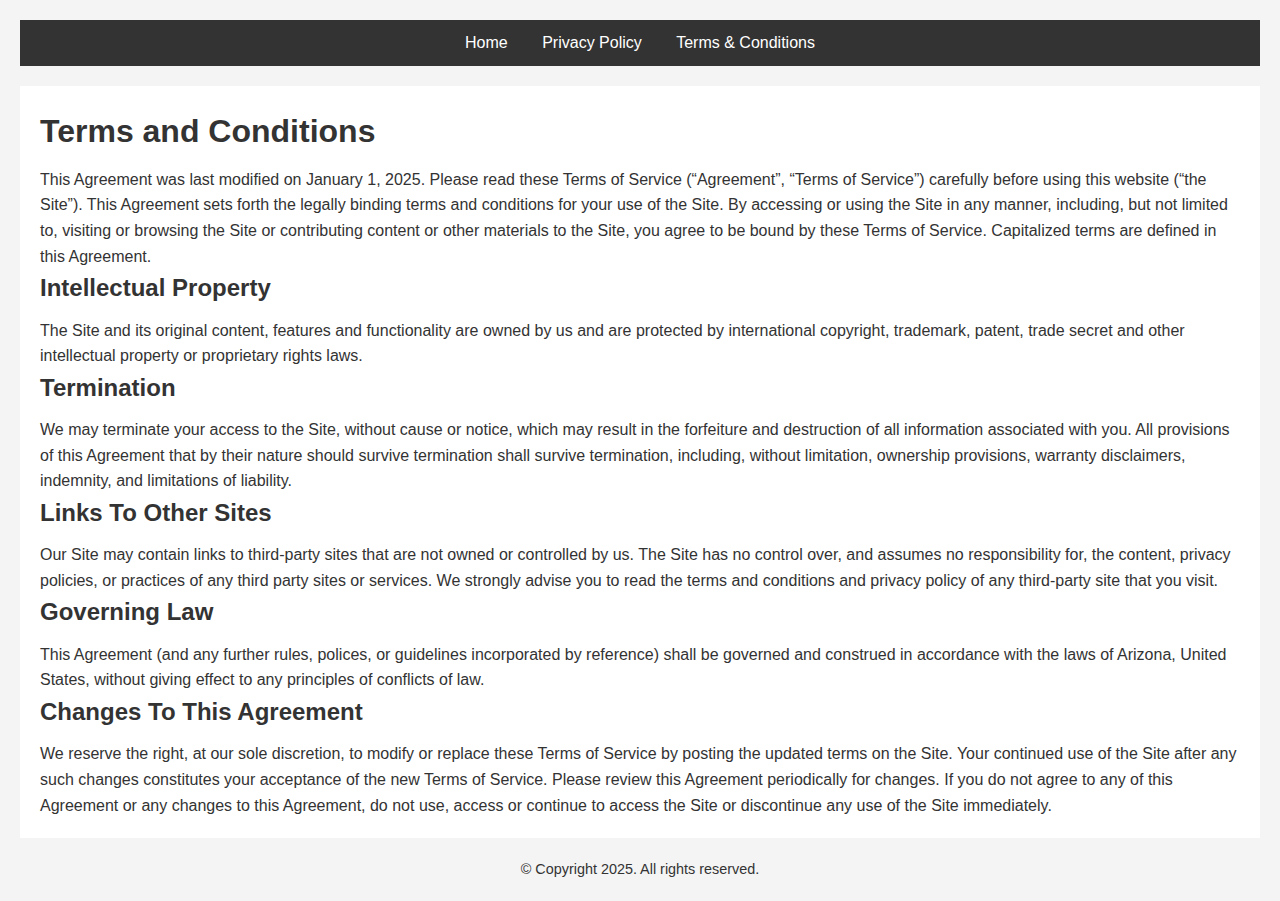
<file: Terms.html>
<!DOCTYPE html>
<html lang="en">
<head>
  <meta charset="UTF-8" />
  <meta name="viewport" content="width=device-width, initial-scale=1.0" />
  <title>Terms and Conditions</title>
  <link rel="stylesheet" href="style.css" />
</head>
<body>
  <header>
    <nav>
      <ul>
        <li><a href="index.html">Home</a></li>
        <li><a href="privacy.html">Privacy Policy</a></li>
        <li><a href="Terms.html">Terms &amp; Conditions</a></li>
      </ul>
    </nav>
  </header>

  <main>
    <h1>Terms and Conditions</h1>
    <p>
        This Agreement was last modified on January 1, 2025.

        Please read these Terms of Service (“Agreement”, “Terms of Service”) carefully before using this website (“the Site”). This Agreement sets forth the legally binding terms and conditions for your use of the Site.
        
        By accessing or using the Site in any manner, including, but not limited to, visiting or browsing the Site or contributing content or other materials to the Site, you agree to be bound by these Terms of Service. Capitalized terms are defined in this Agreement.
    </p>

    <h2>Intellectual Property</h2>
    <p>
        The Site and its original content, features and functionality are owned by us and are protected by international copyright, trademark, patent, trade secret and other intellectual property or proprietary rights laws.
    </p>

    <h2>Termination</h2>
    <p>
        We may terminate your access to the Site, without cause or notice, which may result in the forfeiture and destruction of all information associated with you. All provisions of this Agreement that by their nature should survive termination shall survive termination, including, without limitation, ownership provisions, warranty disclaimers, indemnity, and limitations of liability.
    </p>

    <h2>Links To Other Sites</h2>
    <p>
        Our Site may contain links to third-party sites that are not owned or controlled by us.

        The Site has no control over, and assumes no responsibility for, the content, privacy policies, or practices of any third party sites or services. We strongly advise you to read the terms and conditions and privacy policy of any third-party site that you visit.
    </p>

    <h2>Governing Law</h2>
    <p>
        This Agreement (and any further rules, polices, or guidelines incorporated by reference) shall be governed and construed in accordance with the laws of Arizona, United States, without giving effect to any principles of conflicts of law.
    </p>

    <h2>Changes To This Agreement</h2>
    <p>
        We reserve the right, at our sole discretion, to modify or replace these Terms of Service by posting the updated terms on the Site. Your continued use of the Site after any such changes constitutes your acceptance of the new Terms of Service.

        Please review this Agreement periodically for changes. If you do not agree to any of this Agreement or any changes to this Agreement, do not use, access or continue to access the Site or discontinue any use of the Site immediately.
    </p>
  </main>

  <footer>
    <p>&copy; Copyright 2025. All rights reserved.</p>
  </footer>
</body>
</html>
</file>
